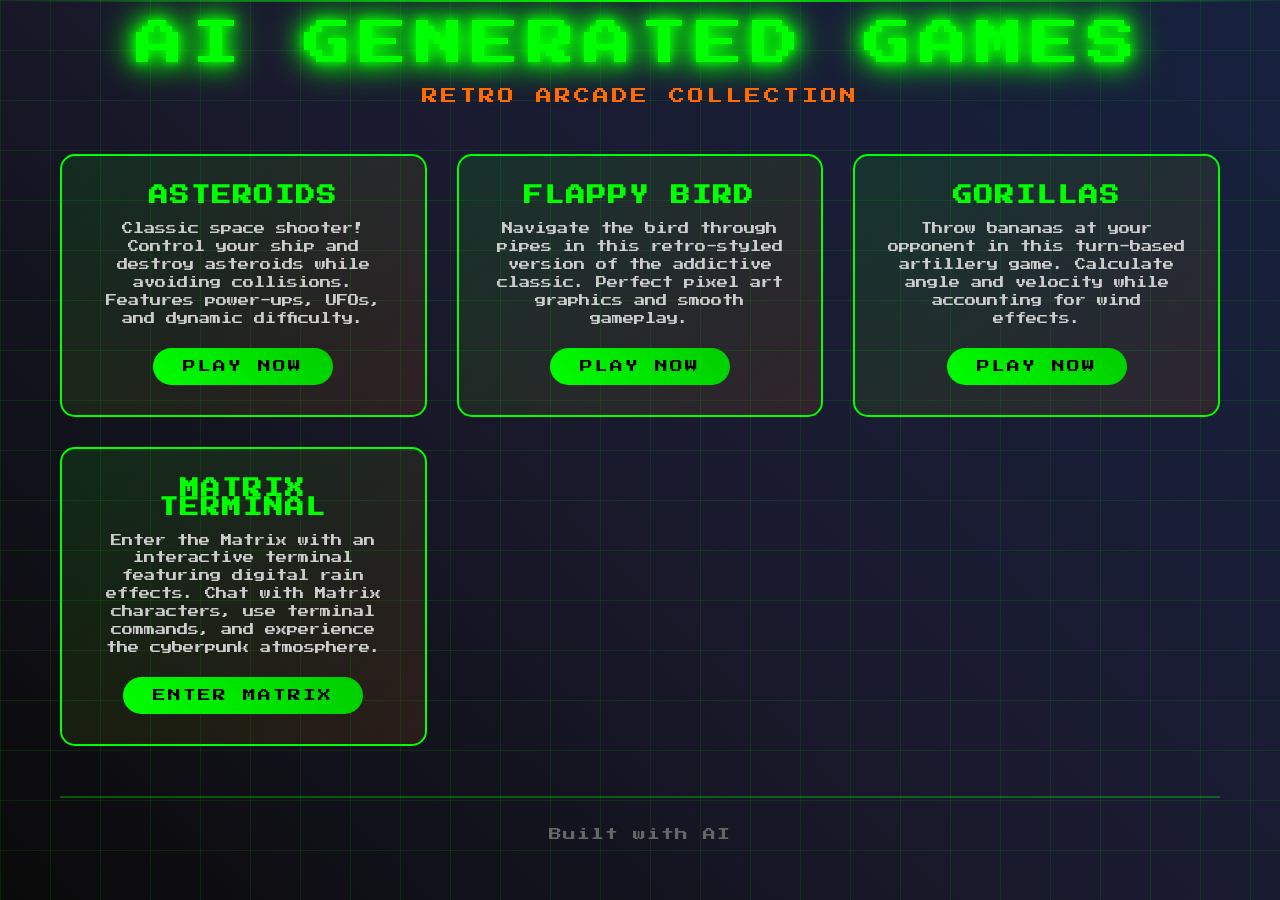
<file: index.html>
<!DOCTYPE html>
<html lang="en">

<head>
    <meta charset="UTF-8">
    <meta name="viewport" content="width=device-width, initial-scale=1.0">
    <title>AI Generated Games Arcade</title>
    <style>
        @import url('https://fonts.googleapis.com/css2?family=Press+Start+2P&display=swap');

        * {
            margin: 0;
            padding: 0;
            box-sizing: border-box;
        }

        body {
            background: linear-gradient(45deg, #0a0a0a, #1a1a2e, #16213e);
            color: #00ff00;
            font-family: 'Press Start 2P', cursive;
            min-height: 100vh;
            overflow-x: hidden;
        }

        .background-grid {
            position: fixed;
            top: 0;
            left: 0;
            width: 100%;
            height: 100%;
            background-image:
                linear-gradient(rgba(0, 255, 0, 0.1) 1px, transparent 1px),
                linear-gradient(90deg, rgba(0, 255, 0, 0.1) 1px, transparent 1px);
            background-size: 50px 50px;
            z-index: -1;
            animation: gridPulse 4s ease-in-out infinite;
        }

        @keyframes gridPulse {

            0%,
            100% {
                opacity: 0.3;
            }

            50% {
                opacity: 0.6;
            }
        }

        .container {
            max-width: 1200px;
            margin: 0 auto;
            padding: 20px;
            position: relative;
            z-index: 1;
        }

        .header {
            text-align: center;
            margin-bottom: 50px;
            position: relative;
        }

        .title {
            font-size: 3rem;
            font-weight: normal;
            text-transform: uppercase;
            letter-spacing: 8px;
            margin-bottom: 20px;
            text-shadow:
                0 0 10px #00ff00,
                0 0 20px #00ff00,
                0 0 30px #00ff00,
                0 0 40px #00ff00;
            animation: titleGlow 2s ease-in-out infinite alternate;
        }

        @keyframes titleGlow {
            from {
                text-shadow: 0 0 10px #00ff00, 0 0 20px #00ff00, 0 0 30px #00ff00;
            }

            to {
                text-shadow: 0 0 20px #00ff00, 0 0 30px #00ff00, 0 0 40px #00ff00, 0 0 50px #00ff00;
            }
        }

        .subtitle {
            font-size: 1rem;
            color: #ff6b00;
            text-transform: uppercase;
            letter-spacing: 3px;
            margin-bottom: 30px;
        }

        .games-grid {
            display: grid;
            grid-template-columns: repeat(auto-fit, minmax(300px, 1fr));
            gap: 30px;
            margin-bottom: 50px;
        }

        .game-card {
            background: linear-gradient(135deg, rgba(0, 255, 0, 0.1), rgba(255, 107, 0, 0.1));
            border: 2px solid #00ff00;
            border-radius: 15px;
            padding: 30px;
            text-align: center;
            position: relative;
            overflow: hidden;
            transition: all 0.3s ease;
            cursor: pointer;
        }

        .game-card::before {
            content: '';
            position: absolute;
            top: -50%;
            left: -50%;
            width: 200%;
            height: 200%;
            background: linear-gradient(45deg, transparent, rgba(0, 255, 0, 0.1), transparent);
            transform: rotate(45deg);
            transition: all 0.5s ease;
            opacity: 0;
        }

        .game-card:hover {
            transform: translateY(-10px) scale(1.05);
            border-color: #ff6b00;
            box-shadow:
                0 10px 30px rgba(0, 255, 0, 0.3),
                0 0 50px rgba(255, 107, 0, 0.2);
        }

        .game-card:hover::before {
            opacity: 1;
            animation: shimmer 1s ease-in-out;
        }

        @keyframes shimmer {
            0% {
                transform: translateX(-100%) translateY(-100%) rotate(45deg);
            }

            100% {
                transform: translateX(100%) translateY(100%) rotate(45deg);
            }
        }

        .game-title {
            font-size: 1.2rem;
            margin-bottom: 15px;
            text-transform: uppercase;
            letter-spacing: 2px;
        }

        .game-description {
            font-size: 0.7rem;
            color: #cccccc;
            margin-bottom: 20px;
            line-height: 1.6;
        }

        .play-button {
            background: linear-gradient(45deg, #00ff00, #00cc00);
            border: none;
            color: #000;
            padding: 12px 30px;
            font-size: 0.8rem;
            text-transform: uppercase;
            letter-spacing: 2px;
            border-radius: 25px;
            cursor: pointer;
            transition: all 0.3s ease;
            font-family: 'Press Start 2P', cursive;
        }

        .play-button:hover {
            background: linear-gradient(45deg, #ff6b00, #ff4500);
            transform: scale(1.1);
            box-shadow: 0 5px 15px rgba(255, 107, 0, 0.4);
        }

        .footer {
            text-align: center;
            margin-top: 50px;
            padding: 30px;
            border-top: 2px solid rgba(0, 255, 0, 0.3);
        }

        .footer-text {
            font-size: 0.8rem;
            color: #666;
            letter-spacing: 1px;
        }

        .retro-lines {
            position: fixed;
            top: 0;
            left: 0;
            right: 0;
            height: 2px;
            background: linear-gradient(90deg, transparent, #00ff00, transparent);
            animation: scanLine 3s linear infinite;
            z-index: 0;
        }

        @keyframes scanLine {
            0% {
                transform: translateY(-2px);
            }

            100% {
                transform: translateY(100vh);
            }
        }

        @media (max-width: 768px) {
            .title {
                font-size: 2rem;
                letter-spacing: 4px;
            }

            .games-grid {
                grid-template-columns: 1fr;
            }

            .container {
                padding: 10px;
            }

            .game-title {
                font-size: 1rem;
            }

            .game-description {
                font-size: 0.6rem;
            }

            .play-button {
                font-size: 0.7rem;
                padding: 10px 25px;
            }
        }
    </style>
</head>

<body>
    <div class="background-grid"></div>
    <div class="retro-lines"></div>

    <div class="container">
        <header class="header">
            <h1 class="title">AI Generated Games</h1>
            <p class="subtitle">Retro Arcade Collection</p>
        </header>

        <main class="games-grid">
            <div class="game-card" onclick="window.location.href='./asteroids/'">
                <h2 class="game-title">Asteroids</h2>
                <p class="game-description">Classic space shooter! Control your ship and destroy asteroids while
                    avoiding collisions. Features power-ups, UFOs, and dynamic difficulty.</p>
                <button class="play-button" onclick="window.location.href='./asteroids/'">Play Now</button>
            </div>

            <div class="game-card" onclick="window.location.href='./flappy-bird/'">
                <h2 class="game-title">Flappy Bird</h2>
                <p class="game-description">Navigate the bird through pipes in this retro-styled version of the
                    addictive classic. Perfect pixel art graphics and smooth gameplay.</p>
                <button class="play-button" onclick="window.location.href='./flappy-bird/'">Play Now</button>
            </div>

            <div class="game-card" onclick="window.location.href='./gorillas/'">
                <h2 class="game-title">Gorillas</h2>
                <p class="game-description">Throw bananas at your opponent in this turn-based artillery game. Calculate
                    angle and velocity while accounting for wind effects.</p>
                <button class="play-button" onclick="window.location.href='./gorillas/'">Play Now</button>
            </div>

            <div class="game-card" onclick="window.location.href='./matrix/'">
                <h2 class="game-title">Matrix Terminal</h2>
                <p class="game-description">Enter the Matrix with an interactive terminal featuring digital rain
                    effects.
                    Chat with Matrix characters, use terminal commands, and experience the cyberpunk atmosphere.</p>
                <button class="play-button" onclick="window.location.href='./matrix/'">Enter Matrix</button>
            </div>
        </main>

        <footer class="footer">
            <p class="footer-text">Built with AI</p>
        </footer>
    </div>

    <script>
        // Add some interactive effects
        document.addEventListener('mousemove', (e) => {
            const cards = document.querySelectorAll('.game-card');
            cards.forEach(card => {
                const rect = card.getBoundingClientRect();
                const x = e.clientX - rect.left;
                const y = e.clientY - rect.top;

                if (x >= 0 && x <= rect.width && y >= 0 && y <= rect.height) {
                    const centerX = rect.width / 2;
                    const centerY = rect.height / 2;
                    const rotateX = (y - centerY) / 10;
                    const rotateY = (centerX - x) / 10;

                    card.style.transform = `perspective(1000px) rotateX(${rotateX}deg) rotateY(${rotateY}deg) translateY(-10px) scale(1.05)`;
                } else {
                    card.style.transform = '';
                }
            });
        });

        // Keyboard navigation
        document.addEventListener('keydown', (e) => {
            if (e.key === 'Enter' || e.key === ' ') {
                const focusedElement = document.activeElement;
                if (focusedElement.classList.contains('play-button')) {
                    focusedElement.click();
                }
            }
        });

        // Add focus styles for keyboard navigation
        document.querySelectorAll('.play-button').forEach(button => {
            button.addEventListener('focus', () => {
                button.style.outline = '2px solid #00ff00';
                button.style.outlineOffset = '4px';
            });

            button.addEventListener('blur', () => {
                button.style.outline = 'none';
            });
        });
    </script>
</body>

</html>
</file>
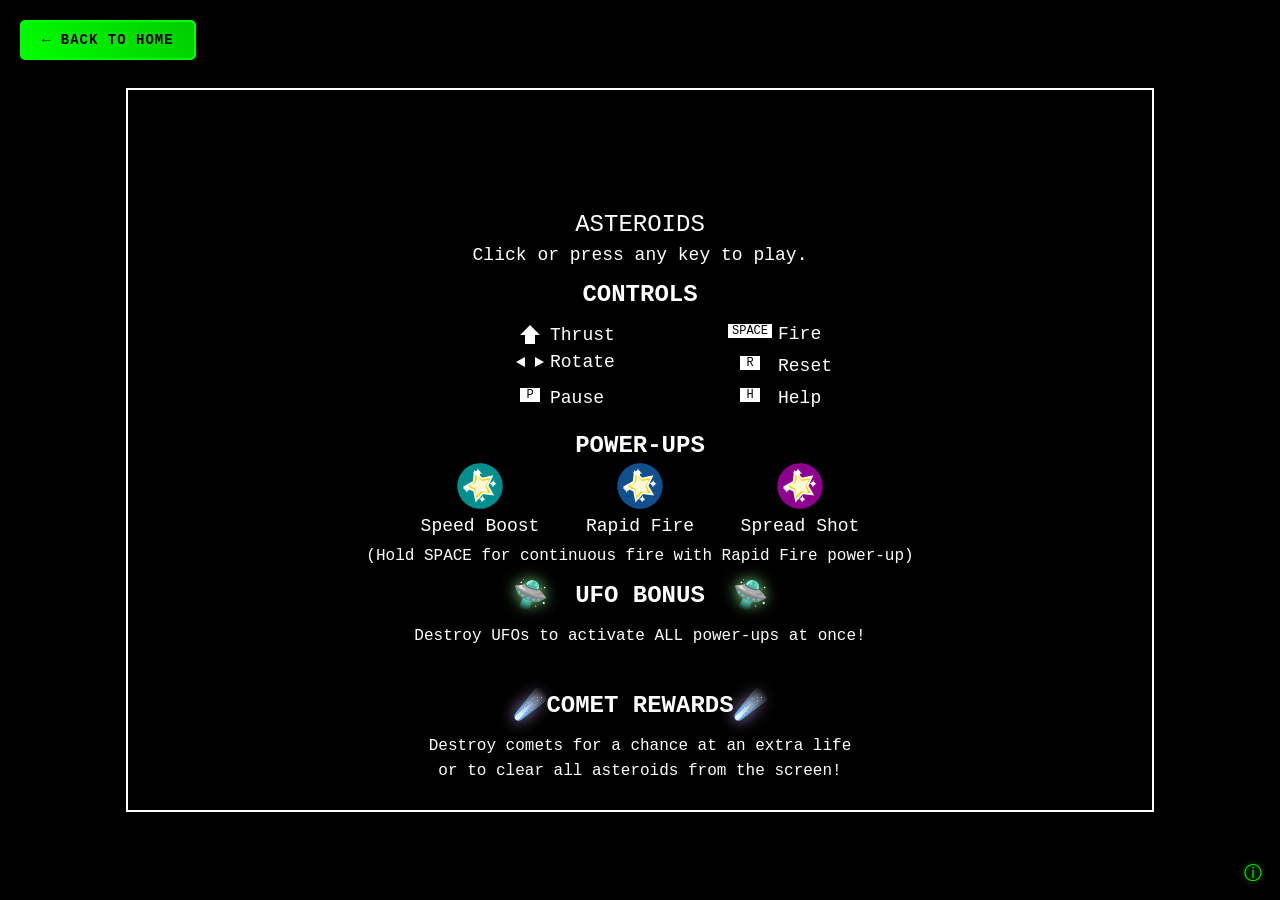
<file: asteroids/index.html>
<!DOCTYPE html>
<html lang="en">

<head>
    <meta charset="UTF-8">
    <meta name="viewport" content="width=device-width, initial-scale=1.0">
    <title>Astroids</title>
    <link rel="stylesheet" href="styles/style.css">
</head>

<body>
    <div class="back-home">
        <a href="../index.html">← Back to Home</a>
    </div>
    <canvas id="gameCanvas" tabindex="0"></canvas>
    <div class="score-container">
        <label for="score">Score: </label>
        <span id="score">0</span>
    </div>
    <div class="lives-container">
        <label for="lives">Lives: </label>
        <span id="lives">3</span>
    </div>
    <div class="level-container">
        <label for="level">Level: </label>
        <span id="level">1</span>
    </div>
    <div class="high-score-container">
        <label for="high-score">High Score: </label>
        <span id="high-score">0</span>
    </div>
    <div class="timer-container">
        <label for="timer">Time: </label>
        <span id="timer">3:00</span>
    </div>
    <div class="credits-icon" id="creditsIcon">ⓘ</div>
    
    <!-- Credits Modal -->
    <div class="credits-modal" id="creditsModal">
        <div class="modal-content">
            <span class="close-button" id="closeCredits">&times;</span>
            <h3>Credits</h3>
            <p>Sprites:</p>
            <ul>
                <li>Asteroids: <a href="https://www.nicepng.com/ourpic/u2q8o0o0a9i1i1i1_asteroid-clipart-round-boulder-asteroid-sprite-8-bit/" target="_blank">NicePNG</a></li>
                <li><a href="https://www.flaticon.com/free-icons/space-shuttle" title="space shuttle icons" target="_blank">Space shuttle icons created by juicy_fish - Flaticon</a></li>
            </ul>
            <p>Development Tools:</p>
            <ul>
                <li>VS Code</li>
                <li>GitHub Copilot Chat</li>
                <li>Anthropic Claude (Sonnet 3.5, 3.7, and 4)</li>
                <li>Copilot Agent MCP</li>
                <li>Playwright MCP</li>
            </ul>
        </div>
    </div>
    
    <script src="scripts/script.js"></script>
    <script>
        // Credits modal functionality
        document.addEventListener('DOMContentLoaded', function() {
            const creditsIcon = document.getElementById('creditsIcon');
            const creditsModal = document.getElementById('creditsModal');
            const closeCredits = document.getElementById('closeCredits');
            const gameCanvas = document.getElementById('gameCanvas');
            
            // Open modal when clicking on the icon
            creditsIcon.addEventListener('click', function(e) {
                e.preventDefault(); // Prevent default behavior
                e.stopPropagation(); // Prevent event from reaching canvas
                
                // Prevent the game from activating
                if (window.game && typeof window.game.pause === 'function') {
                    window.game.pause();
                }
                
                creditsModal.style.display = 'flex';
                return false; // Prevent any default actions
            });
            
            // Close modal when clicking on X
            closeCredits.addEventListener('click', function(e) {
                e.preventDefault();
                e.stopPropagation();
                creditsModal.style.display = 'none';
                return false;
            });
            
            // Close modal when clicking outside of it
            window.addEventListener('click', function(event) {
                if (event.target === creditsModal) {
                    event.preventDefault();
                    event.stopPropagation();
                    creditsModal.style.display = 'none';
                }
            });
            
            // Close modal with Escape key
            document.addEventListener('keydown', function(event) {
                if (event.key === 'Escape' && creditsModal.style.display === 'flex') {
                    event.preventDefault(); // Prevent default escape behavior
                    event.stopPropagation(); // Stop event from reaching the game
                    creditsModal.style.display = 'none';
                }
            });
            
            // Prevent the credits icon from taking focus that would affect the game
            creditsIcon.addEventListener('mousedown', function(e) {
                e.preventDefault(); // Prevent default focus behavior
                return false;
            });
            
            // Make sure clicks on the modal don't affect the game
            creditsModal.addEventListener('click', function(e) {
                e.stopPropagation();
            });
            
            // Make sure the modal content clicks don't reach the game
            document.querySelector('.modal-content').addEventListener('click', function(e) {
                e.stopPropagation();
            });
        });
    </script>
</body>

</html>
</file>
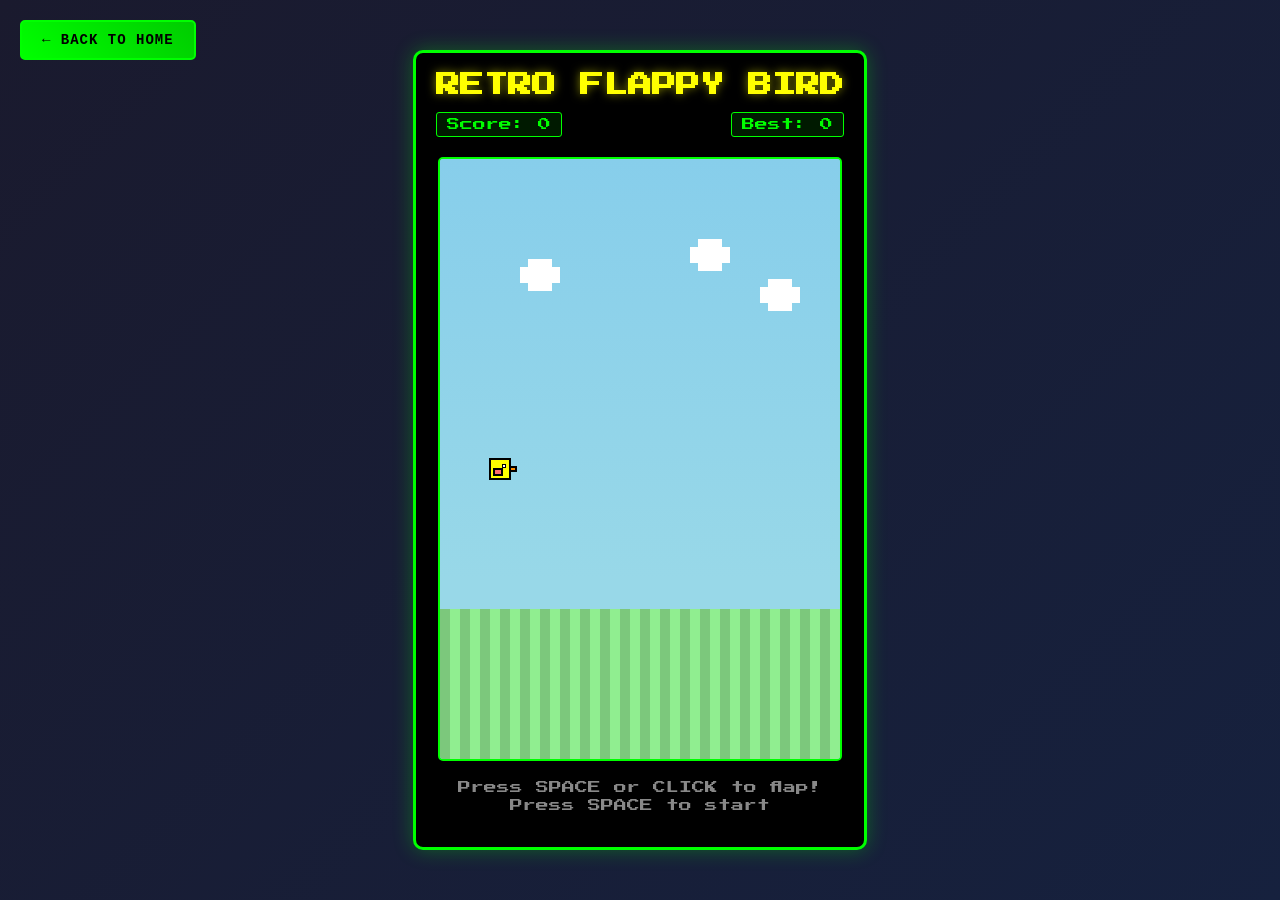
<file: flappy-bird/index.html>
<!DOCTYPE html>
<html lang="en">
<head>
    <meta charset="UTF-8">
    <meta name="viewport" content="width=device-width, initial-scale=1.0">
    <title>Retro Flappy Bird</title>
    <link rel="stylesheet" href="style.css">
    <link href="https://fonts.googleapis.com/css2?family=Press+Start+2P&display=swap" rel="stylesheet">
</head>
<body>
    <div class="back-home">
        <a href="../index.html">← Back to Home</a>
    </div>
    <div class="game-container">
        <div class="game-header">
            <h1 class="title">RETRO FLAPPY BIRD</h1>
            <div class="score-container">
                <div class="score">Score: <span id="score">0</span></div>
                <div class="high-score">Best: <span id="highScore">0</span></div>
            </div>
        </div>
        
        <canvas id="gameCanvas" width="400" height="600"></canvas>
        
        <div class="game-controls">
            <div class="instructions" id="instructions">
                <p>Press SPACE or CLICK to flap!</p>
                <p>Press SPACE to start</p>
            </div>
            <div class="game-over" id="gameOver" style="display: none;">
                <h2>GAME OVER</h2>
                <p>Final Score: <span id="finalScore">0</span></p>
                <button id="restartBtn" class="retro-btn">RESTART</button>
            </div>
        </div>
    </div>
    
    <script src="script.js"></script>
</body>
</html>
</file>
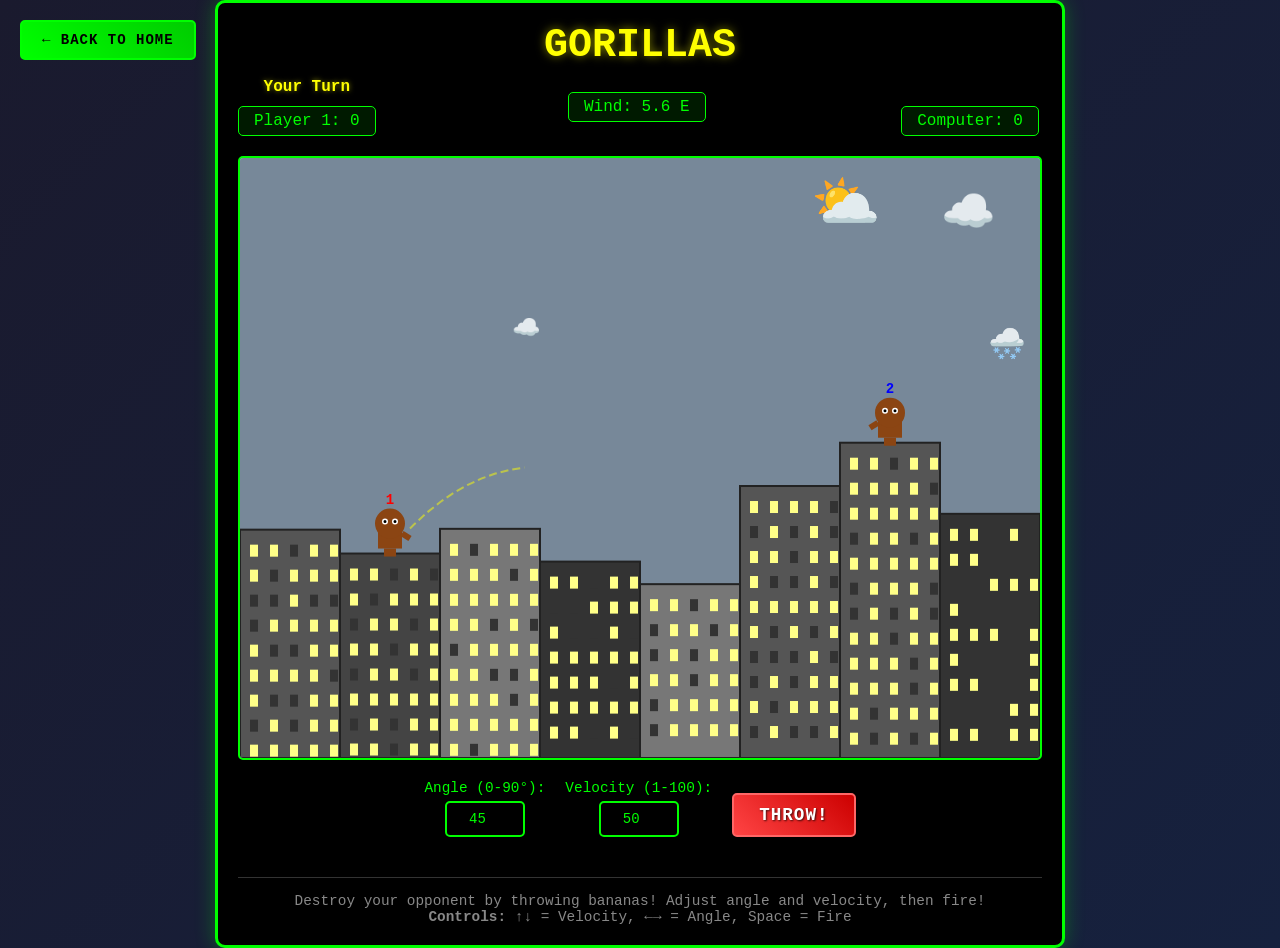
<file: gorillas/index.html>
<!DOCTYPE html>
<html lang="en">
<head>
    <meta charset="UTF-8">
    <meta name="viewport" content="width=device-width, initial-scale=1.0">
    <title>Gorillas - Retro Style</title>
    <link rel="stylesheet" href="style.css">
</head>
<body>
    <div class="back-home">
        <a href="../index.html">← Back to Home</a>
    </div>
    <div class="game-container">
        <header class="game-header">
            <h1>GORILLAS</h1>
            <div class="score-board">
                <div class="player-column">
                    <div class="turn-indicator" id="player1Turn">Your Turn</div>
                    <div class="player-score">
                        <span>Player 1: <span id="score1">0</span></span>
                    </div>
                </div>
                <div class="player-score">
                    <span>Wind: <span id="windInfo">0.0 E</span></span>
                </div>
                <div class="player-column">
                    <div class="turn-indicator" id="player2Turn">Computer's Turn</div>
                    <div class="player-score">
                        <span>Computer: <span id="score2">0</span></span>
                    </div>
                </div>
            </div>
        </header>
        
        <canvas id="gameCanvas" width="800" height="600"></canvas>
        
        <div class="game-controls">
            <div class="control-panel" id="controlPanel">
                <div class="controls-row">
                    <div class="input-group">
                        <label for="angle">Angle (0-90°):</label>
                        <input type="number" id="angle" min="0" max="90" value="45">
                    </div>
                    <div class="input-group">
                        <label for="velocity">Velocity (1-100):</label>
                        <input type="number" id="velocity" min="1" max="100" value="50">
                    </div>
                    <button id="fireButton" class="fire-btn">THROW!</button>
                </div>
            </div>
            <div class="game-status" id="gameStatus"></div>
        </div>
        
        <div class="instructions">
            <p>Destroy your opponent by throwing bananas! Adjust angle and velocity, then fire!</p>
            <p><strong>Controls:</strong> ↑↓ = Velocity, ←→ = Angle, Space = Fire</p>
        </div>
    </div>

    <!-- Game Over Modal -->
    <div id="gameOverModal" class="modal">
        <div class="modal-content">
            <div class="modal-header">
                <h2 id="gameOverTitle">🎉 Game Over! 🎉</h2>
            </div>
            <div class="modal-body">
                <div class="winner-announcement">
                    <p id="winnerText">Player 1 Wins!</p>
                </div>
                <div class="game-stats">
                    <h3>Game Statistics</h3>
                    <div class="stats-grid">
                        <div class="stat-item">
                            <span class="stat-label">Final Score:</span>
                            <span class="stat-value" id="finalScore">3 - 2</span>
                        </div>
                        <div class="stat-item">
                            <span class="stat-label">Total Rounds:</span>
                            <span class="stat-value" id="totalRounds">5</span>
                        </div>
                        <div class="stat-item">
                            <span class="stat-label">AI Difficulty:</span>
                            <span class="stat-value" id="aiStats">Medium</span>
                        </div>
                        <div class="stat-item">
                            <span class="stat-label">Game Duration:</span>
                            <span class="stat-value" id="gameDuration">2:45</span>
                        </div>
                    </div>
                </div>
                <div class="modal-actions">
                    <button id="playAgainBtn" class="modal-btn primary">Play Again</button>
                </div>
            </div>
        </div>
    </div>
    
    <script src="game.js"></script>
</body>
</html>
</file>
<file: asteroids/styles/style.css>
body {
    font-family: 'Courier New', Courier, monospace;
    background-color: #000;
    color: #fff;
    display: flex;
    flex-direction: column;
    align-items: center;
    justify-content: center;
    height: 100vh;
    margin: 0;
    overflow: hidden;
    /* Hide scrollbars */
}

canvas {
    border: 2px solid #fff;
    background-color: #000;
}

.score-container,
.lives-container,
.level-container,
.high-score-container,
.timer-container {
    display: none; /* Hide the HTML HUD elements as they'll now be drawn on canvas */
}

/* Legacy positioning styles kept but not used */
.score-container {
    top: 20px;
    left: 20px;
}

.lives-container {
    top: 20px;
    right: 20px;
}

.level-container {
    top: 20px;
    left: 50%;
    transform: translateX(-50%);
}

.high-score-container {
    position: absolute;
    font-size: 20px;
    color: #ffd700; /* Gold color to make it stand out */
    top: 45px; /* Below the level display */
    left: 50%;
    transform: translateX(-50%);
    font-weight: bold;
}

.timer-container {
    position: absolute;
    font-size: 20px;
    color: #ffffff; /* Green color for timer */
    top: 80px;
    font-weight: bold;
}

/* Basic button styling for potential future use (e.g., start/reset button) */
button {
    background-color: #222;
    color: #fff;
    border: 2px solid #fff;
    padding: 10px 20px;
    font-family: 'Courier New', Courier, monospace;
    cursor: pointer;
    text-transform: uppercase;
}

button:hover {
    background-color: #444;
}

/* Back to home button styling */
.back-home {
    position: absolute;
    top: 20px;
    left: 20px;
    z-index: 1000;
}

.back-home a {
    display: inline-block;
    padding: 10px 20px;
    background: linear-gradient(45deg, #00ff00, #00cc00);
    color: #000;
    text-decoration: none;
    font-family: 'Courier New', Courier, monospace;
    font-size: 14px;
    font-weight: bold;
    border: 2px solid #00ff00;
    border-radius: 5px;
    transition: all 0.3s ease;
    text-transform: uppercase;
    letter-spacing: 1px;
}

/* Credits icon styling */
.credits-icon {
    position: absolute;
    bottom: 15px;
    right: 15px;
    width: 25px;
    height: 25px;
    color: #00ff00;
    display: flex;
    align-items: center;
    justify-content: center;
    font-size: 18px;
    cursor: pointer;
    z-index: 1000; /* Increased z-index to ensure it's above canvas */
    transition: all 0.3s ease;
    pointer-events: auto; /* Ensure it can receive clicks */
    text-shadow: 0 0 5px rgba(0, 255, 0, 0.7);
}

.credits-icon:hover {
    transform: scale(1.1);
    text-shadow: 0 0 8px rgba(0, 255, 0, 1);
}

/* Credits modal styling */
.credits-modal {
    display: none;
    position: fixed;
    top: 0;
    left: 0;
    width: 100%;
    height: 100%;
    background-color: rgba(0, 0, 0, 0.7);
    align-items: center;
    justify-content: center;
    z-index: 2000; /* Higher z-index to ensure it's above everything */
    pointer-events: auto; /* Ensure it captures all mouse events */
}

.modal-content {
    background-color: #000;
    border: 2px solid #00ff00;
    border-radius: 8px;
    padding: 20px;
    width: 80%;
    max-width: 500px;
    position: relative;
    animation: modalFadeIn 0.3s ease;
    pointer-events: auto; /* Ensure clicks reach modal content */
}

@keyframes modalFadeIn {
    from {opacity: 0; transform: translateY(-20px);}
    to {opacity: 1; transform: translateY(0);}
}

.close-button {
    position: absolute;
    top: 10px;
    right: 15px;
    color: #00ff00;
    font-size: 24px;
    font-weight: bold;
    cursor: pointer;
    transition: color 0.3s ease;
}

.close-button:hover {
    color: #ff6b00;
}

.modal-content h3 {
    color: #00ff00;
    margin-top: 0;
    text-align: center;
    text-transform: uppercase;
    letter-spacing: 1px;
    font-size: 18px;
    margin-bottom: 15px;
}

.modal-content p {
    color: #ffffff;
    margin: 10px 0;
}

.modal-content ul {
    padding-left: 20px;
    margin: 10px 0;
}

.modal-content li {
    margin-bottom: 10px;
    color: #ffffff;
}

.modal-content a {
    color: #00ccff;
    text-decoration: none;
    transition: color 0.3s ease;
}

.modal-content a:hover {
    color: #00ff00;
    text-decoration: underline;
}

.modal-content a:hover {
    color: #00ff00;
    text-decoration: underline;
}

.back-home a:hover {
    background: linear-gradient(45deg, #ff6b00, #ff4500);
    border-color: #ff6b00;
    color: #fff;
    transform: translateY(-2px);
    box-shadow: 0 5px 15px rgba(0, 255, 0, 0.4);
}

.back-home a:hover {
    background: linear-gradient(45deg, #ff6b00, #ff4500);
    border-color: #ff6b00;
    color: #fff;
    transform: translateY(-2px);
    box-shadow: 0 5px 15px rgba(0, 255, 0, 0.4);
}
</file>
<file: flappy-bird/style.css>
/* Flappy Bird Retro Styles */
* {
    margin: 0;
    padding: 0;
    box-sizing: border-box;
}

body {
    font-family: 'Press Start 2P', cursive;
    background: linear-gradient(135deg, #1a1a2e, #16213e);
    color: #00ff00;
    min-height: 100vh;
    display: flex;
    justify-content: center;
    align-items: center;
    position: relative;
}

/* Back to home button styling */
.back-home {
    position: absolute;
    top: 20px;
    left: 20px;
    z-index: 1000;
}

.back-home a {
    display: inline-block;
    padding: 10px 20px;
    background: linear-gradient(45deg, #00ff00, #00cc00);
    color: #000;
    text-decoration: none;
    font-family: 'Courier New', Courier, monospace;
    font-size: 14px;
    font-weight: bold;
    border: 2px solid #00ff00;
    border-radius: 5px;
    transition: all 0.3s ease;
    text-transform: uppercase;
    letter-spacing: 1px;
}

.back-home a:hover {
    background: linear-gradient(45deg, #ff6b00, #ff4500);
    border-color: #ff6b00;
    color: #fff;
    transform: translateY(-2px);
    box-shadow: 0 5px 15px rgba(0, 255, 0, 0.4);
}

.game-container {
    background: #000;
    border: 3px solid #00ff00;
    border-radius: 10px;
    padding: 20px;
    box-shadow: 0 0 20px rgba(0, 255, 0, 0.3);
    text-align: center;
}

.game-header {
    margin-bottom: 20px;
}

.title {
    font-size: 1.5em;
    color: #ffff00;
    text-shadow: 0 0 10px rgba(255, 255, 0, 0.5);
    margin-bottom: 15px;
}

.score-container {
    display: flex;
    justify-content: space-between;
    margin-bottom: 15px;
    font-size: 0.8em;
}

.score, .high-score {
    padding: 5px 10px;
    border: 1px solid #00ff00;
    border-radius: 3px;
    background: rgba(0, 255, 0, 0.1);
}

#gameCanvas {
    border: 2px solid #00ff00;
    background: #87ceeb;
    border-radius: 5px;
    margin-bottom: 20px;
}

.game-controls {
    font-size: 0.8em;
}

.instructions {
    color: #888;
    margin-bottom: 15px;
}

.instructions p {
    margin-bottom: 5px;
}

.game-over {
    background: rgba(255, 0, 0, 0.1);
    border: 2px solid #ff0000;
    border-radius: 5px;
    padding: 15px;
    margin-top: 15px;
}

.game-over h2 {
    color: #ff0000;
    margin-bottom: 10px;
    font-size: 1.2em;
}

.retro-btn {
    background: linear-gradient(45deg, #ff4444, #cc0000);
    color: white;
    border: 2px solid #ff6666;
    padding: 8px 16px;
    font-size: 0.8em;
    font-family: 'Press Start 2P', cursive;
    border-radius: 5px;
    cursor: pointer;
    transition: all 0.2s;
    margin-top: 10px;
}

.retro-btn:hover {
    background: linear-gradient(45deg, #ff6666, #ff0000);
    transform: translateY(-2px);
    box-shadow: 0 4px 8px rgba(255, 68, 68, 0.3);
}

.retro-btn:active {
    transform: translateY(0);
}

.hidden {
    display: none !important;
}
</file>
<file: gorillas/style.css>
* {
    margin: 0;
    padding: 0;
    box-sizing: border-box;
}

body {
    font-family: 'Courier New', monospace;
    background: linear-gradient(135deg, #1a1a2e, #16213e);
    color: #00ff00;
    min-height: 100vh;
    display: flex;
    justify-content: center;
    align-items: center;
}

.game-container {
    background: #000;
    border: 3px solid #00ff00;
    border-radius: 10px;
    padding: 20px;
    box-shadow: 0 0 20px rgba(0, 255, 0, 0.3);
}

.game-header {
    text-align: center;
    margin-bottom: 20px;
}

.game-header h1 {
    font-size: 2.5em;
    color: #ffff00;
    text-shadow: 0 0 10px rgba(255, 255, 0, 0.5);
    margin-bottom: 10px;
}

.score-board {
    display: flex;
    justify-content: space-between;
    align-items: center;
    margin-bottom: 10px;
}

.player-score {
    padding: 5px 15px;
    border: 1px solid #00ff00;
    border-radius: 5px;
    background: rgba(0, 255, 0, 0.1);
}

#gameCanvas {
    border: 2px solid #00ff00;
    background: #87ceeb; /* Default day sky, will be overridden by canvas drawing */
    display: block;
    margin: 0 auto 20px;
    border-radius: 5px;
}

.game-controls {
    text-align: center;
    margin-bottom: 20px;
    padding-bottom: 5px; /* Add some padding since we removed the visible game status */
}

.control-panel {
    display: flex;
    flex-direction: column;
    align-items: center;
    margin-bottom: 15px;
}

.controls-row {
    display: flex;
    align-items: flex-end;
    justify-content: center;
    gap: 20px;
    flex-wrap: wrap;
}

.input-group {
    display: flex;
    flex-direction: column;
    align-items: center;
    gap: 5px;
}

.input-group label {
    font-size: 0.9em;
    color: #00ff00;
    white-space: nowrap;
}

.input-group input {
    width: 80px;
    padding: 8px;
    border: 2px solid #00ff00;
    background: #000;
    color: #00ff00;
    text-align: center;
    border-radius: 5px;
    font-family: 'Courier New', monospace;
    font-size: 14px;
    transition: all 0.2s ease;
}

.input-group input:focus {
    outline: none;
    box-shadow: 0 0 8px rgba(0, 255, 0, 0.5);
    border-color: #00ff88;
}

.fire-btn {
    background: linear-gradient(45deg, #ff4444, #cc0000);
    color: white;
    border: 2px solid #ff6666;
    padding: 10px 25px;
    font-size: 1.1em;
    font-weight: bold;
    border-radius: 5px;
    cursor: pointer;
    font-family: 'Courier New', monospace;
    text-shadow: 1px 1px 2px rgba(0, 0, 0, 0.7);
    transition: all 0.2s ease;
    min-height: 44px;
    display: flex;
    align-items: center;
    justify-content: center;
    letter-spacing: 1px;
    text-transform: uppercase;
}

.fire-btn:hover {
    background: linear-gradient(45deg, #ff6666, #ff0000);
    transform: translateY(-2px);
    box-shadow: 0 4px 8px rgba(255, 68, 68, 0.3);
}

.fire-btn:active {
    transform: translateY(0);
}

.fire-btn:disabled {
    background: #666;
    border-color: #999;
    cursor: not-allowed;
    transform: none;
    box-shadow: none;
}

.game-status {
    font-size: 1.1em;
    color: #ffff00;
    font-weight: bold;
    min-height: 25px;
    text-shadow: 0 0 5px rgba(255, 255, 0, 0.5);
    display: none; /* Hide the HTML element since we're drawing it on canvas */
}

.instructions {
    text-align: center;
    color: #888;
    font-size: 0.9em;
    border-top: 1px solid #333;
    padding-top: 15px;
}

/* Animation classes */
.explosion {
    animation: explosion 0.5s ease-out;
}

@keyframes explosion {
    0% { transform: scale(0); opacity: 1; }
    50% { transform: scale(1.2); opacity: 0.8; }
    100% { transform: scale(2); opacity: 0; }
}

.hit-flash {
    animation: hit-flash 0.3s ease-out;
}

@keyframes hit-flash {
    0%, 100% { filter: brightness(1); }
    50% { filter: brightness(2); }
}

/* Back to home button styling */
.back-home {
    position: absolute;
    top: 20px;
    left: 20px;
    z-index: 1000;
}

.back-home a {
    display: inline-block;
    padding: 10px 20px;
    background: linear-gradient(45deg, #00ff00, #00cc00);
    color: #000;
    text-decoration: none;
    font-family: 'Courier New', Courier, monospace;
    font-size: 14px;
    font-weight: bold;
    border: 2px solid #00ff00;
    border-radius: 5px;
    transition: all 0.3s ease;
    text-transform: uppercase;
    letter-spacing: 1px;
}

.back-home a:hover {
    background: linear-gradient(45deg, #ff6b00, #ff4500);
    border-color: #ff6b00;
    color: #fff;
    transform: translateY(-2px);
    box-shadow: 0 5px 15px rgba(0, 255, 0, 0.4);
}

/* Modal Styles */
.modal {
    display: none;
    position: fixed;
    z-index: 2000;
    left: 0;
    top: 0;
    width: 100%;
    height: 100%;
    background-color: rgba(0, 0, 0, 0.8);
    backdrop-filter: blur(5px);
}

.modal-content {
    background: linear-gradient(135deg, #1a1a2e, #16213e);
    margin: 10% auto;
    padding: 0;
    border: 3px solid #00ff00;
    border-radius: 15px;
    width: 90%;
    max-width: 500px;
    box-shadow: 0 0 30px rgba(0, 255, 0, 0.5);
    animation: modalSlideIn 0.3s ease-out;
}

@keyframes modalSlideIn {
    from {
        opacity: 0;
        transform: translateY(-50px) scale(0.9);
    }
    to {
        opacity: 1;
        transform: translateY(0) scale(1);
    }
}

.modal-header {
    background: linear-gradient(45deg, #00ff00, #00cc00);
    color: #000;
    padding: 20px;
    text-align: center;
    border-radius: 12px 12px 0 0;
    border-bottom: 2px solid #00ff00;
    position: relative;
}

.modal-header h2 {
    margin: 0;
    font-size: 1.8em;
    font-weight: bold;
    text-shadow: 1px 1px 2px rgba(0, 0, 0, 0.3);
}

.modal-close {
    position: absolute;
    top: 15px;
    right: 20px;
    font-size: 28px;
    font-weight: bold;
    cursor: pointer;
    color: #000;
    transition: all 0.2s ease;
    line-height: 1;
    user-select: none;
}

.modal-close:hover {
    color: #ff0000;
    transform: scale(1.1);
}

.modal-body {
    padding: 25px;
    color: #00ff00;
}

.winner-announcement {
    text-align: center;
    margin-bottom: 25px;
}

.winner-announcement p {
    font-size: 1.5em;
    color: #ffff00;
    font-weight: bold;
    text-shadow: 0 0 10px rgba(255, 255, 0, 0.5);
    margin: 0;
}

.game-stats h3 {
    color: #00ff00;
    text-align: center;
    margin-bottom: 15px;
    font-size: 1.2em;
    text-shadow: 0 0 5px rgba(0, 255, 0, 0.3);
}

.stats-grid {
    display: grid;
    grid-template-columns: 1fr 1fr;
    gap: 15px;
    margin-bottom: 25px;
}

.stat-item {
    background: rgba(0, 255, 0, 0.1);
    border: 1px solid #00ff00;
    border-radius: 8px;
    padding: 10px;
    text-align: center;
}

.stat-label {
    display: block;
    font-size: 0.9em;
    color: #888;
    margin-bottom: 5px;
}

.stat-value {
    display: block;
    font-size: 1.1em;
    font-weight: bold;
    color: #ffff00;
    text-shadow: 0 0 5px rgba(255, 255, 0, 0.3);
}

.modal-actions {
    display: flex;
    justify-content: center;
    gap: 15px;
}

.modal-btn {
    padding: 12px 25px;
    border: none;
    border-radius: 8px;
    font-family: 'Courier New', monospace;
    font-size: 1em;
    font-weight: bold;
    cursor: pointer;
    transition: all 0.3s ease;
    text-transform: uppercase;
    letter-spacing: 1px;
}

.modal-btn.primary {
    background: linear-gradient(45deg, #ff4444, #cc0000);
    color: white;
    border: 2px solid #ff6666;
    text-shadow: 1px 1px 2px rgba(0, 0, 0, 0.7);
}

.modal-btn.primary:hover {
    background: linear-gradient(45deg, #ff6666, #ff0000);
    transform: translateY(-2px);
    box-shadow: 0 4px 12px rgba(255, 68, 68, 0.4);
}

.modal-btn.secondary {
    background: transparent;
    color: #00ff00;
    border: 2px solid #00ff00;
}

.modal-btn.secondary:hover {
    background: rgba(0, 255, 0, 0.1);
    transform: translateY(-2px);
    box-shadow: 0 4px 12px rgba(0, 255, 0, 0.3);
}

.modal-btn:active {
    transform: translateY(0);
}

.player-column {
    display: flex;
    flex-direction: column;
    align-items: center;
    gap: 5px;
}

.turn-indicator {
    font-size: 1em;
    color: #ffff00;
    font-weight: bold;
    text-shadow: 0 0 5px rgba(255, 255, 0, 0.5);
    visibility: hidden; /* Initially hidden, will be shown via JS */
    height: 20px;
    margin-bottom: 3px;
}

.turn-indicator.active {
    visibility: visible;
}

/* Responsive design for smaller screens */
@media (max-width: 768px) {
    .controls-row {
        flex-direction: column;
        gap: 15px;
    }
    
    .input-group {
        width: 100%;
        max-width: 200px;
    }
    
    .fire-btn {
        width: 100%;
        max-width: 200px;
    }
}
</file>
